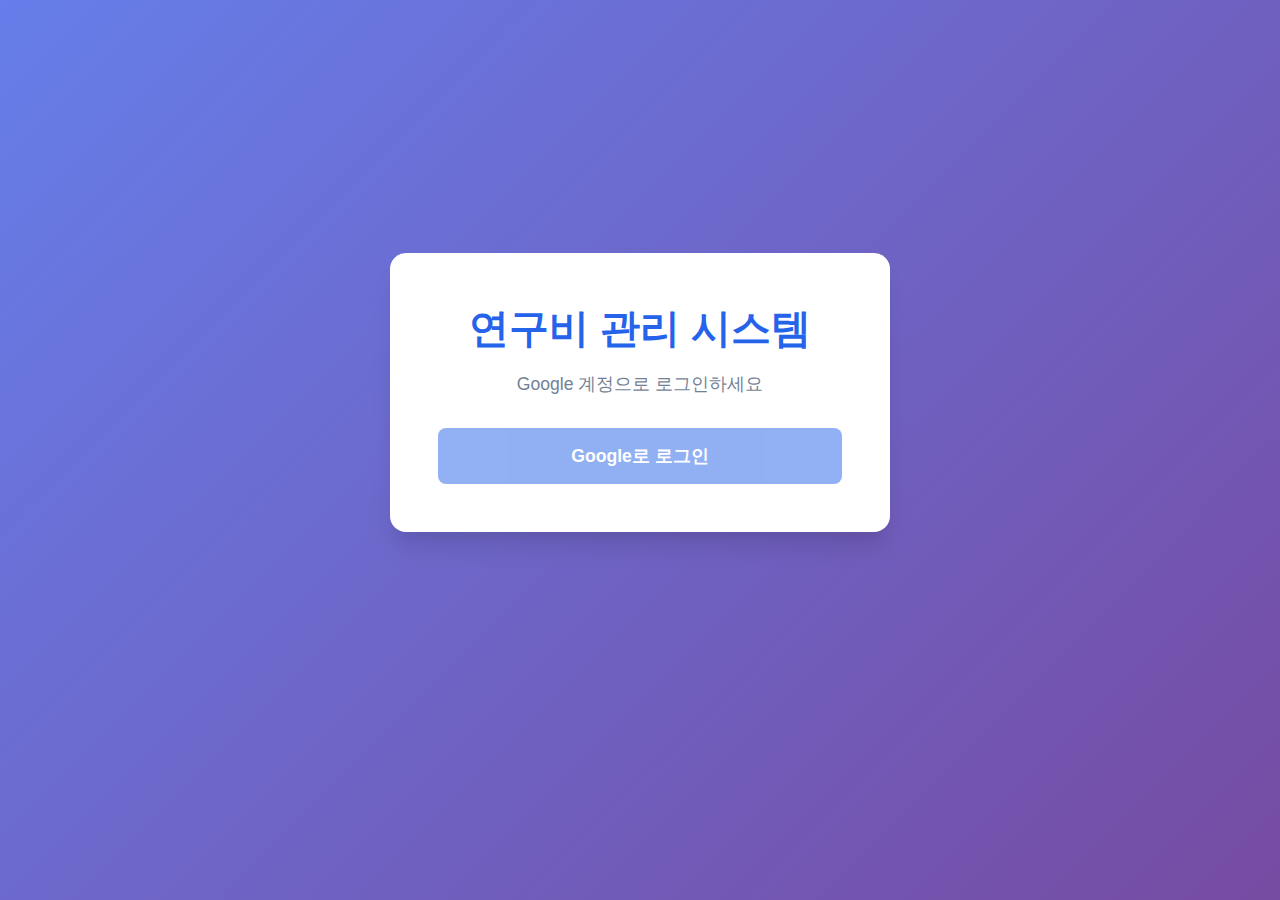
<file: index.html>
<!DOCTYPE html>
<html lang="ko">

<head>
    <meta charset="UTF-8">
    <meta name="viewport" content="width=device-width, initial-scale=1.0">
    <title>연구비 관리 시스템</title>
    <link rel="stylesheet" href="css/style.css">
</head>

<body>
    <!-- Authentication Section -->
    <div id="auth-section" class="auth-container">
        <div class="auth-card">
            <h1>연구비 관리 시스템</h1>
            <p class="subtitle">Google 계정으로 로그인하세요</p>
            <button id="authorize-button" class="btn-primary" onclick="handleAuthClick()" disabled>
                Google로 로그인
            </button>
        </div>
    </div>

    <!-- Main Content (hidden until authorized) -->
    <div id="main-content" class="container hidden">
        <header>
            <h1>연구비 관리 시스템</h1>
            <p class="subtitle">교수님별 연구비 사용 현황 관리</p>
            <button id="signout-button" class="btn-secondary" onclick="handleSignoutClick()" disabled>
                로그아웃
            </button>
        </header>

        <main class="professor-grid">
            <div class="professor-card" onclick="goToProfessor('choi')">
                <div class="card-header">
                    <h2>최준정 교수님</h2>
                </div>
                <div class="card-body">
                    <div class="budget-info">
                        <div class="budget-item">
                            <span class="label">총 배정 예산</span>
                            <span class="value" id="choi-total">₩0</span>
                        </div>
                        <div class="budget-item">
                            <span class="label">총 사용 금액</span>
                            <span class="value spent" id="choi-spent">₩0</span>
                        </div>
                        <div class="budget-item highlight">
                            <span class="label">남은 예산</span>
                            <span class="value" id="choi-remaining">₩0</span>
                        </div>
                        <hr style="margin: 1rem 0; border: none; border-top: 1px solid #e0e0e0;">
                        <div class="budget-item">
                            <span class="label">연구활동비 남은예산</span>
                            <span class="value" id="choi-activity-remaining">₩0</span>
                        </div>
                        <div class="budget-item">
                            <span class="label">연구재료비 남은예산</span>
                            <span class="value" id="choi-materials-remaining">₩0</span>
                        </div>
                    </div>
                </div>
                <div class="card-footer">
                    <button class="btn-primary">관리하기 →</button>
                </div>
            </div>

            <div class="professor-card" onclick="goToProfessor('lim')">
                <div class="card-header">
                    <h2>임선민 교수님</h2>
                </div>
                <div class="card-body">
                    <div class="budget-info">
                        <div class="budget-item">
                            <span class="label">총 배정 예산</span>
                            <span class="value" id="lim-total">₩0</span>
                        </div>
                        <div class="budget-item">
                            <span class="label">총 사용 금액</span>
                            <span class="value spent" id="lim-spent">₩0</span>
                        </div>
                        <div class="budget-item highlight">
                            <span class="label">남은 예산</span>
                            <span class="value" id="lim-remaining">₩0</span>
                        </div>
                        <hr style="margin: 1rem 0; border: none; border-top: 1px solid #e0e0e0;">
                        <div class="budget-item">
                            <span class="label">연구활동비 남은예산</span>
                            <span class="value" id="lim-activity-remaining">₩0</span>
                        </div>
                        <div class="budget-item">
                            <span class="label">연구재료비 남은예산</span>
                            <span class="value" id="lim-materials-remaining">₩0</span>
                        </div>
                    </div>
                </div>
                <div class="card-footer">
                    <button class="btn-primary">관리하기 →</button>
                </div>
            </div>
        </main>
    </div>

    <!-- Google API Libraries -->
    <script src="https://apis.google.com/js/api.js" onload="gapiLoaded()"></script>
    <script src="https://accounts.google.com/gsi/client" onload="gisLoaded()"></script>

    <!-- Application Scripts -->
    <script src="js/config.js"></script>
    <script src="js/google-api.js"></script>
    <script src="js/storage.js"></script>
    <script src="js/main.js"></script>
</body>

</html>
</file>
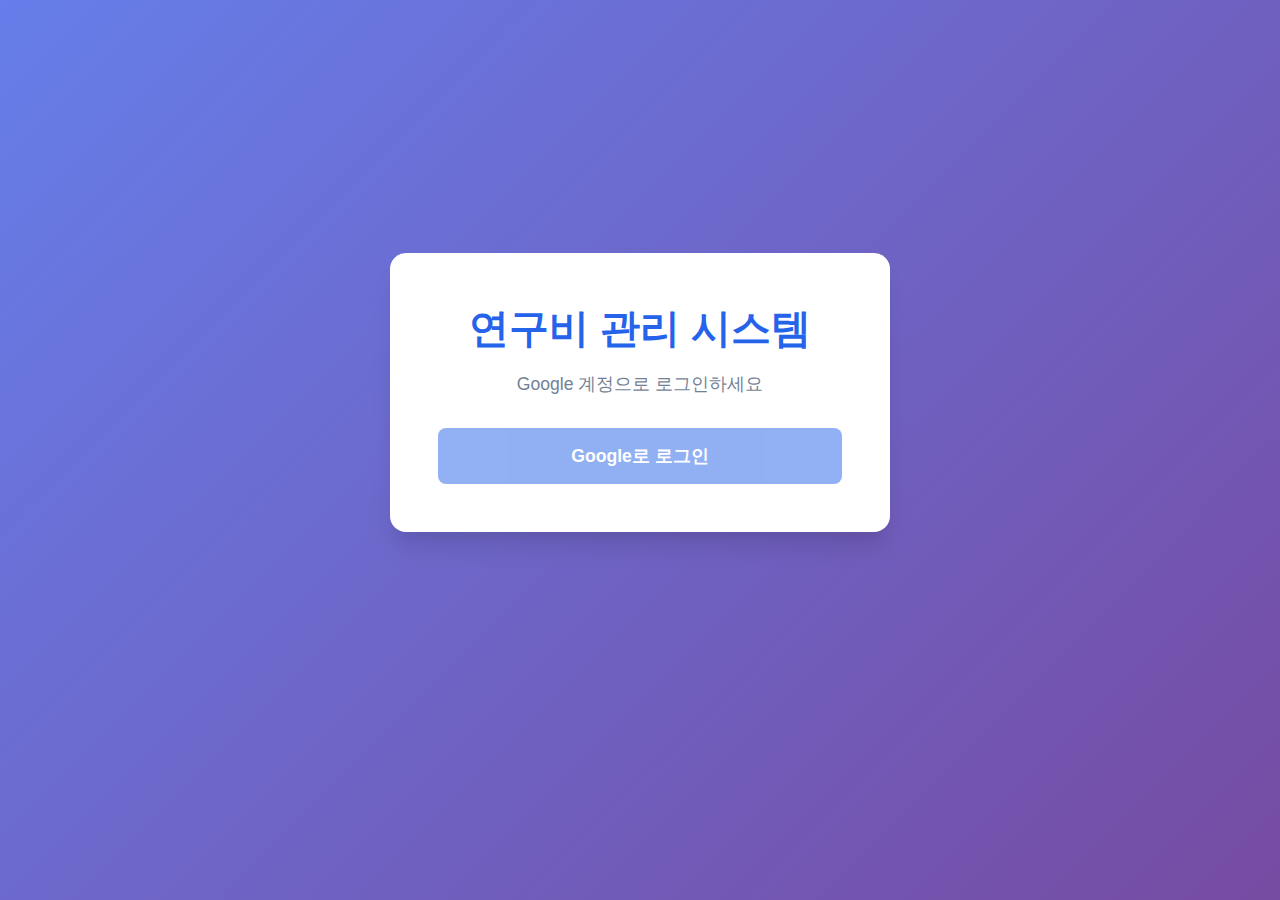
<file: professor.html>
<!DOCTYPE html>
<html lang="ko">

<head>
    <meta charset="UTF-8">
    <meta name="viewport" content="width=device-width, initial-scale=1.0">
    <title>연구비 관리 - 교수님 상세</title>
    <link rel="stylesheet" href="css/style.css">
</head>

<body>
    <div class="container">
        <header>
            <div class="header-nav">
                <button onclick="goHome()" class="btn-back">← 메인으로</button>
                <h1 id="professor-name">교수님</h1>
                <div style="display: flex; gap: 0.5rem;">
                    <button id="authorize-button" class="btn-primary" onclick="handleAuthClick()" disabled
                        style="display: none;">Google 로그인</button>
                    <button id="signout-button" class="btn-secondary" onclick="handleSignoutClick()" disabled
                        style="display: none;">로그아웃</button>
                </div>
            </div>
        </header>

        <!-- Budget Summary Section -->
        <section class="budget-summary">
            <div class="summary-card">
                <div class="summary-item">
                    <span class="summary-label">총 배정 예산</span>
                    <span class="summary-value" id="total-budget">₩0</span>
                    <button onclick="editBudget()" class="btn-edit">수정</button>
                </div>
                <div class="summary-item">
                    <span class="summary-label">총 사용 금액</span>
                    <span class="summary-value spent" id="total-spent">₩0</span>
                </div>
                <div class="summary-item highlight">
                    <span class="summary-label">남은 예산</span>
                    <span class="summary-value" id="remaining-budget">₩0</span>
                </div>
            </div>

            <!-- 연구활동비 예산 -->
            <div class="category-summary">
                <h3 style="margin-bottom: 0.5rem; color: var(--primary-color);">연구활동비 예산</h3>
                <div class="category-item">
                    <span class="category-label">총 연구활동비 예산</span>
                    <span class="category-value" id="activity-budget-total">₩0</span>
                </div>
                <div class="category-item">
                    <span class="category-label">연구활동비 사용금액</span>
                    <span class="category-value spent" id="activity-budget-spent">₩0</span>
                </div>
                <div class="category-item">
                    <span class="category-label">연구활동비 남은예산</span>
                    <span class="category-value" id="activity-budget-remaining">₩0</span>
                </div>
            </div>

            <!-- 연구재료비 예산 -->
            <div class="category-summary">
                <h3 style="margin-bottom: 0.5rem; color: var(--primary-color);">연구재료비 예산</h3>
                <div class="category-item">
                    <span class="category-label">총 연구재료비 예산</span>
                    <span class="category-value" id="materials-budget-total">₩0</span>
                </div>
                <div class="category-item">
                    <span class="category-label">연구재료비 사용금액</span>
                    <span class="category-value spent" id="materials-budget-spent">₩0</span>
                </div>
                <div class="category-item">
                    <span class="category-label">연구재료비 남은예산</span>
                    <span class="category-value" id="materials-budget-remaining">₩0</span>
                </div>
            </div>

            <!-- 카테고리별 상세 -->
            <div class="category-summary">
                <h3 style="margin-bottom: 0.5rem; color: var(--text-secondary);">카테고리별 상세</h3>
                <div class="category-item">
                    <span class="category-label">회의비</span>
                    <span class="category-value" id="meeting-total">₩0</span>
                </div>
                <div class="category-item">
                    <span class="category-label">연구활동비(회의비 외)</span>
                    <span class="category-value" id="activity-total">₩0</span>
                </div>
                <div class="category-item">
                    <span class="category-label">연구재료비</span>
                    <span class="category-value" id="materials-total">₩0</span>
                </div>
            </div>
        </section>

        <!-- Tabs -->
        <div class="tabs">
            <button class="tab active" onclick="switchTab('meeting-pre')">회의비 사전신청</button>
            <button class="tab" onclick="switchTab('activity')">연구활동비</button>
            <button class="tab" onclick="switchTab('materials')">연구재료비</button>
        </div>

        <!-- Tab Content -->
        <!-- Meeting Pre-Application -->
        <div id="meeting-pre-content" class="tab-content active">
            <div class="manual-section">
                <h3>📋 회의비 사전신청 서식</h3>
                <div class="manual-placeholder"
                    style="padding: 1.5rem; background: #f8f9fa; border-radius: 8px; text-align: center;">
                    <p style="margin-bottom: 1rem; color: #666;">아래 서식을 다운로드하여 작성하세요</p>
                    <a href="assets/K-AI 회의비 사전승인 신청서_yymmdd.docx" download class="btn-primary"
                        style="display: inline-block; padding: 0.75rem 1.5rem; text-decoration: none;">
                        📄 K-AI 회의비 사전승인 신청서_yymmdd.docx 다운로드
                    </a>
                </div>
            </div>

            <div class="form-section">
                <h3>회의비 사전신청 파일 업로드</h3>
                <form id="meeting-pre-form" onsubmit="saveMeetingPre(event)">
                    <div class="form-group">
                        <label>첨부파일 *</label>
                        <input type="file" name="file" id="meeting-pre-file" multiple required>
                    </div>

                    <button type="submit" class="btn-submit">저장</button>
                </form>
            </div>

            <div class="history-section">
                <h3>회의비 사전신청 내역</h3>
                <div id="meeting-pre-history" class="history-list"></div>
            </div>
        </div>

        <div id="activity-content" class="tab-content">
            <div class="form-section">
                <h3>연구활동비 입력</h3>
                <form id="activity-form" onsubmit="saveActivity(event)">
                    <div class="form-row">
                        <div class="form-group">
                            <label>구분 *</label>
                            <select name="category" required>
                                <option value="">선택하세요</option>
                                <option value="1.지식재산 창출 활동비">1.지식재산 창출 활동비</option>
                                <option value="2.외부 전문기술 활용비">2.외부 전문기술 활용비</option>
                                <option value="3.회의비">3.회의비</option>
                                <option value="4.출장비">4.출장비</option>
                                <option value="5.소프트웨어 활용비">5.소프트웨어 활용비</option>
                                <option value="6.연구실 운영비">6.연구실 운영비</option>
                                <option value="7.연구인력 지원비">7.연구인력 지원비</option>
                                <option value="8.해외 연구자 유치 지원비">8.해외 연구자 유치 지원비</option>
                                <option value="9.종합사업관리비">9.종합사업관리비</option>
                                <option value="10.그밖의 비용">10.그밖의 비용</option>
                            </select>
                        </div>
                        <div class="form-group">
                            <label>사용내역 *</label>
                            <input type="text" name="description" required>
                        </div>
                    </div>

                    <div class="form-row">
                        <div class="form-group">
                            <label>사용카드 *</label>
                            <input type="text" name="card" required>
                        </div>
                        <div class="form-group">
                            <label>결제일 *</label>
                            <input type="date" name="paymentDate" required>
                        </div>
                    </div>

                    <div class="form-row">
                        <div class="form-group">
                            <label>총금액 *</label>
                            <input type="number" name="totalAmount" required min="0">
                        </div>
                        <div class="form-group">
                            <label>과세금액</label>
                            <input type="number" name="taxableAmount" min="0">
                        </div>
                        <div class="form-group">
                            <label>부가세</label>
                            <input type="number" name="vat" min="0">
                        </div>
                    </div>

                    <button type="submit" class="btn-submit">저장</button>
                </form>
            </div>

            <div class="history-section">
                <h3>연구활동비 내역</h3>
                <div id="activity-history" class="history-list"></div>
            </div>
        </div>

        <div id="materials-content" class="tab-content">
            <div class="form-section">
                <h3>연구재료비 입력</h3>
                <form id="materials-form" onsubmit="saveMaterials(event)">
                    <div class="form-row">
                        <div class="form-group">
                            <label>구분 *</label>
                            <select name="category" required>
                                <option value="">선택하세요</option>
                                <option value="1.연구재료 구입비">1.연구재료 구입비</option>
                                <option value="2.연구개발과제 관리비">2.연구개발과제 관리비</option>
                                <option value="3.연구재료 제작비">3.연구재료 제작비</option>
                            </select>
                        </div>
                        <div class="form-group">
                            <label>사용내역 *</label>
                            <input type="text" name="description" required>
                        </div>
                    </div>

                    <div class="form-row">
                        <div class="form-group">
                            <label>사용카드 *</label>
                            <input type="text" name="card" required>
                        </div>
                        <div class="form-group">
                            <label>결제일 *</label>
                            <input type="date" name="paymentDate" required>
                        </div>
                    </div>

                    <div class="form-row">
                        <div class="form-group">
                            <label>단가 *</label>
                            <input type="number" name="unitPrice" id="unitPrice" required min="0"
                                oninput="calculateTotal()">
                        </div>
                        <div class="form-group">
                            <label>개수 *</label>
                            <input type="number" name="quantity" id="quantity" required min="1"
                                oninput="calculateTotal()">
                        </div>
                        <div class="form-group">
                            <label>총금액 (자동계산)</label>
                            <input type="number" name="totalAmount" id="totalAmount" readonly>
                        </div>
                    </div>

                    <div class="form-row">
                        <div class="form-group">
                            <label>과세금액</label>
                            <input type="number" name="taxableAmount" min="0">
                        </div>
                        <div class="form-group">
                            <label>부가세</label>
                            <input type="number" name="vat" min="0">
                        </div>
                    </div>

                    <button type="submit" class="btn-submit">저장</button>
                </form>
            </div>

            <div class="history-section">
                <h3>연구재료비 내역</h3>
                <div id="materials-history" class="history-list"></div>
            </div>
        </div>
    </div>

    <!-- Application Scripts (load first) -->
    <script src="js/config.js"></script>
    <script src="js/google-api.js"></script>
    <script src="js/storage.js"></script>
    <script src="js/professor.js"></script>
    <script src="js/pre-application.js"></script>

    <!-- Google API Libraries (load after our scripts) -->
    <script async defer src="https://apis.google.com/js/api.js" onload="gapiLoaded()"></script>
    <script async defer src="https://accounts.google.com/gsi/client" onload="gisLoaded()"></script>
</body>

</html>
</file>
<file: css/style.css>
/* Reset and Base Styles */
* {
    margin: 0;
    padding: 0;
    box-sizing: border-box;
}

:root {
    --primary: #2563eb;
    --primary-dark: #1e40af;
    --secondary: #10b981;
    --danger: #ef4444;
    --warning: #f59e0b;
    --bg-main: #f8fafc;
    --bg-card: #ffffff;
    --text-primary: #1e293b;
    --text-secondary: #64748b;
    --border: #e2e8f0;
    --shadow: 0 4px 6px -1px rgba(0, 0, 0, 0.1), 0 2px 4px -1px rgba(0, 0, 0, 0.06);
    --shadow-lg: 0 20px 25px -5px rgba(0, 0, 0, 0.1), 0 10px 10px -5px rgba(0, 0, 0, 0.04);
}

body {
    font-family: 'Segoe UI', Tahoma, Geneva, Verdana, sans-serif;
    background: linear-gradient(135deg, #667eea 0%, #764ba2 100%);
    min-height: 100vh;
    padding: 2rem;
    color: var(--text-primary);
}

.container {
    max-width: 1400px;
    margin: 0 auto;
}

/* Utility Classes */
.hidden {
    display: none !important;
}

/* Authentication Section */
.auth-container {
    display: flex;
    justify-content: center;
    align-items: center;
    min-height: 80vh;
}

.auth-card {
    background: var(--bg-card);
    border-radius: 16px;
    padding: 3rem;
    box-shadow: var(--shadow-lg);
    text-align: center;
    max-width: 500px;
    width: 100%;
}

.auth-card h1 {
    font-size: 2.5rem;
    color: var(--primary);
    margin-bottom: 1rem;
}

.auth-card .subtitle {
    color: var(--text-secondary);
    margin-bottom: 2rem;
}

.btn-secondary {
    padding: 0.5rem 1rem;
    background: rgba(255, 255, 255, 0.2);
    color: white;
    border: 2px solid rgba(255, 255, 255, 0.3);
    border-radius: 8px;
    font-size: 0.9rem;
    font-weight: 600;
    cursor: pointer;
    transition: all 0.3s;
}

.btn-secondary:hover {
    background: rgba(255, 255, 255, 0.3);
}

.btn-secondary:disabled {
    opacity: 0.5;
    cursor: not-allowed;
}

/* Header */
header {
    text-align: center;
    margin-bottom: 3rem;
    color: white;
    position: relative;
}

header h1 {
    font-size: 2.5rem;
    font-weight: 700;
    margin-bottom: 0.5rem;
    text-shadow: 2px 2px 4px rgba(0, 0, 0, 0.2);
}

.subtitle {
    font-size: 1.1rem;
    opacity: 0.9;
}

header #signout-button {
    position: absolute;
    top: 0;
    right: 0;
}

.header-nav {
    display: flex;
    align-items: center;
    gap: 1rem;
    margin-bottom: 1rem;
}

.btn-back {
    background: rgba(255, 255, 255, 0.2);
    color: white;
    border: 2px solid rgba(255, 255, 255, 0.3);
    padding: 0.5rem 1rem;
    border-radius: 8px;
    cursor: pointer;
    font-size: 1rem;
    transition: all 0.3s;
}

.btn-back:hover {
    background: rgba(255, 255, 255, 0.3);
    transform: translateX(-3px);
}

/* Professor Grid */
.professor-grid {
    display: grid;
    grid-template-columns: repeat(auto-fit, minmax(400px, 1fr));
    gap: 2rem;
}

.professor-card {
    background: var(--bg-card);
    border-radius: 16px;
    padding: 2rem;
    box-shadow: var(--shadow-lg);
    cursor: pointer;
    transition: all 0.3s ease;
}

.professor-card:hover {
    transform: translateY(-8px);
    box-shadow: 0 25px 50px -12px rgba(0, 0, 0, 0.25);
}

.card-header h2 {
    font-size: 1.8rem;
    color: var(--primary);
    margin-bottom: 1.5rem;
}

.budget-info {
    display: flex;
    flex-direction: column;
    gap: 1rem;
}

.budget-item {
    display: flex;
    justify-content: space-between;
    align-items: center;
    padding: 1rem;
    background: var(--bg-main);
    border-radius: 8px;
}

.budget-item.highlight {
    background: linear-gradient(135deg, #667eea 0%, #764ba2 100%);
    color: white;
}

.budget-item .label {
    font-size: 0.95rem;
    font-weight: 500;
}

.budget-item .value {
    font-size: 1.3rem;
    font-weight: 700;
}

.budget-item .value.spent {
    color: var(--danger);
}

.budget-item.highlight .value {
    color: white;
}

.card-footer {
    margin-top: 1.5rem;
}

.btn-primary {
    width: 100%;
    padding: 1rem;
    background: var(--primary);
    color: white;
    border: none;
    border-radius: 8px;
    font-size: 1.1rem;
    font-weight: 600;
    cursor: pointer;
    transition: all 0.3s;
}

.btn-primary:hover {
    background: var(--primary-dark);
    transform: scale(1.02);
}

.btn-primary:disabled {
    opacity: 0.5;
    cursor: not-allowed;
}

/* Budget Summary Section */
.budget-summary {
    background: var(--bg-card);
    border-radius: 16px;
    padding: 2rem;
    margin-bottom: 2rem;
    box-shadow: var(--shadow-lg);
}

.summary-card {
    display: grid;
    grid-template-columns: repeat(auto-fit, minmax(250px, 1fr));
    gap: 1.5rem;
    margin-bottom: 2rem;
}

.summary-item {
    display: flex;
    flex-direction: column;
    gap: 0.5rem;
    padding: 1.5rem;
    background: var(--bg-main);
    border-radius: 12px;
    position: relative;
}

.summary-item.highlight {
    background: linear-gradient(135deg, #10b981 0%, #059669 100%);
    color: white;
}

.summary-label {
    font-size: 0.9rem;
    font-weight: 500;
    opacity: 0.8;
}

.summary-value {
    font-size: 2rem;
    font-weight: 700;
}

.summary-value.spent {
    color: var(--danger);
}

.summary-item.highlight .summary-value {
    color: white;
}

.btn-edit {
    position: absolute;
    top: 1rem;
    right: 1rem;
    padding: 0.3rem 0.8rem;
    background: var(--primary);
    color: white;
    border: none;
    border-radius: 6px;
    font-size: 0.85rem;
    cursor: pointer;
    transition: all 0.3s;
}

.btn-edit:hover {
    background: var(--primary-dark);
}

.category-summary {
    display: grid;
    grid-template-columns: repeat(auto-fit, minmax(200px, 1fr));
    gap: 1rem;
}

.category-item {
    display: flex;
    justify-content: space-between;
    align-items: center;
    padding: 1rem;
    background: var(--bg-main);
    border-radius: 8px;
    border-left: 4px solid var(--primary);
}

.category-label {
    font-size: 0.95rem;
    font-weight: 500;
}

.category-value {
    font-size: 1.2rem;
    font-weight: 700;
    color: var(--primary);
}

/* Tabs */
.tabs {
    display: flex;
    gap: 0.5rem;
    background: var(--bg-card);
    padding: 1rem;
    border-radius: 12px;
    margin-bottom: 2rem;
    box-shadow: var(--shadow);
}

.tab {
    flex: 1;
    padding: 1rem;
    background: transparent;
    border: 2px solid var(--border);
    border-radius: 8px;
    font-size: 1rem;
    font-weight: 600;
    cursor: pointer;
    transition: all 0.3s;
    color: var(--text-secondary);
}

.tab:hover {
    background: var(--bg-main);
}

.tab.active {
    background: var(--primary);
    color: white;
    border-color: var(--primary);
}

/* Tab Content */
.tab-content {
    display: none;
}

.tab-content.active {
    display: block;
}

/* Manual Section */
.manual-section {
    background: var(--bg-card);
    border-radius: 12px;
    padding: 2rem;
    margin-bottom: 2rem;
    box-shadow: var(--shadow);
}

.manual-section h3 {
    color: var(--primary);
    margin-bottom: 1rem;
    font-size: 1.3rem;
}

.manual-placeholder {
    background: var(--bg-main);
    border: 2px dashed var(--border);
    border-radius: 8px;
    padding: 3rem;
    text-align: center;
    color: var(--text-secondary);
}

.manual-note {
    font-size: 0.9rem;
    margin-top: 0.5rem;
    font-style: italic;
}

/* Form Section */
.form-section {
    background: var(--bg-card);
    border-radius: 12px;
    padding: 2rem;
    margin-bottom: 2rem;
    box-shadow: var(--shadow);
}

.form-section h3 {
    color: var(--primary);
    margin-bottom: 1.5rem;
    font-size: 1.3rem;
}

.form-row {
    display: grid;
    grid-template-columns: repeat(auto-fit, minmax(250px, 1fr));
    gap: 1rem;
    margin-bottom: 1rem;
}

.form-group {
    display: flex;
    flex-direction: column;
    gap: 0.5rem;
}

.form-group label {
    font-weight: 600;
    color: var(--text-primary);
    font-size: 0.95rem;
}

.form-group input,
.form-group textarea,
.form-group select {
    padding: 0.75rem;
    border: 2px solid var(--border);
    border-radius: 8px;
    font-size: 1rem;
    transition: all 0.3s;
    font-family: inherit;
}

.form-group input:focus,
.form-group textarea:focus,
.form-group select:focus {
    outline: none;
    border-color: var(--primary);
    box-shadow: 0 0 0 3px rgba(37, 99, 235, 0.1);
}

.form-group input[readonly] {
    background: var(--bg-main);
    cursor: not-allowed;
}

.btn-submit {
    width: 100%;
    padding: 1rem;
    background: var(--secondary);
    color: white;
    border: none;
    border-radius: 8px;
    font-size: 1.1rem;
    font-weight: 600;
    cursor: pointer;
    transition: all 0.3s;
    margin-top: 1rem;
}

.btn-submit:hover {
    background: #059669;
    transform: scale(1.02);
}

/* History Section */
.history-section {
    background: var(--bg-card);
    border-radius: 12px;
    padding: 2rem;
    box-shadow: var(--shadow);
}

.history-section h3 {
    color: var(--primary);
    margin-bottom: 1.5rem;
    font-size: 1.3rem;
}

.history-list {
    display: flex;
    flex-direction: column;
    gap: 1rem;
}

.history-item {
    background: var(--bg-main);
    border-radius: 8px;
    padding: 1.5rem;
    border-left: 4px solid var(--primary);
    transition: all 0.3s;
}

.history-item:hover {
    box-shadow: var(--shadow);
    transform: translateX(4px);
}

.history-header {
    display: flex;
    justify-content: space-between;
    align-items: center;
    margin-bottom: 1rem;
}

.history-date {
    font-weight: 600;
    color: var(--text-primary);
}

.history-amount {
    font-size: 1.3rem;
    font-weight: 700;
    color: var(--primary);
}

.history-details {
    display: grid;
    grid-template-columns: repeat(auto-fit, minmax(200px, 1fr));
    gap: 0.5rem;
    font-size: 0.9rem;
    color: var(--text-secondary);
}

.history-detail {
    display: flex;
    gap: 0.5rem;
}

.history-detail strong {
    color: var(--text-primary);
}

.history-files {
    margin-top: 1rem;
    padding-top: 1rem;
    border-top: 1px solid var(--border);
}

.file-link {
    display: inline-block;
    padding: 0.5rem 1rem;
    background: var(--primary);
    color: white;
    text-decoration: none;
    border-radius: 6px;
    font-size: 0.9rem;
    margin-right: 0.5rem;
    margin-top: 0.5rem;
    transition: all 0.3s;
}

.file-link:hover {
    background: var(--primary-dark);
}

.btn-delete {
    padding: 0.5rem 1rem;
    background: var(--danger);
    color: white;
    border: none;
    border-radius: 6px;
    font-size: 0.9rem;
    cursor: pointer;
    transition: all 0.3s;
    margin-top: 0.5rem;
}

.btn-delete:hover {
    background: #dc2626;
}

.empty-state {
    text-align: center;
    padding: 3rem;
    color: var(--text-secondary);
}

/* Responsive */
@media (max-width: 768px) {
    body {
        padding: 1rem;
    }

    .professor-grid {
        grid-template-columns: 1fr;
    }

    .tabs {
        flex-direction: column;
    }

    .form-row {
        grid-template-columns: 1fr;
    }

    .summary-card {
        grid-template-columns: 1fr;
    }

    .category-summary {
        grid-template-columns: 1fr;
    }
}
</file>
